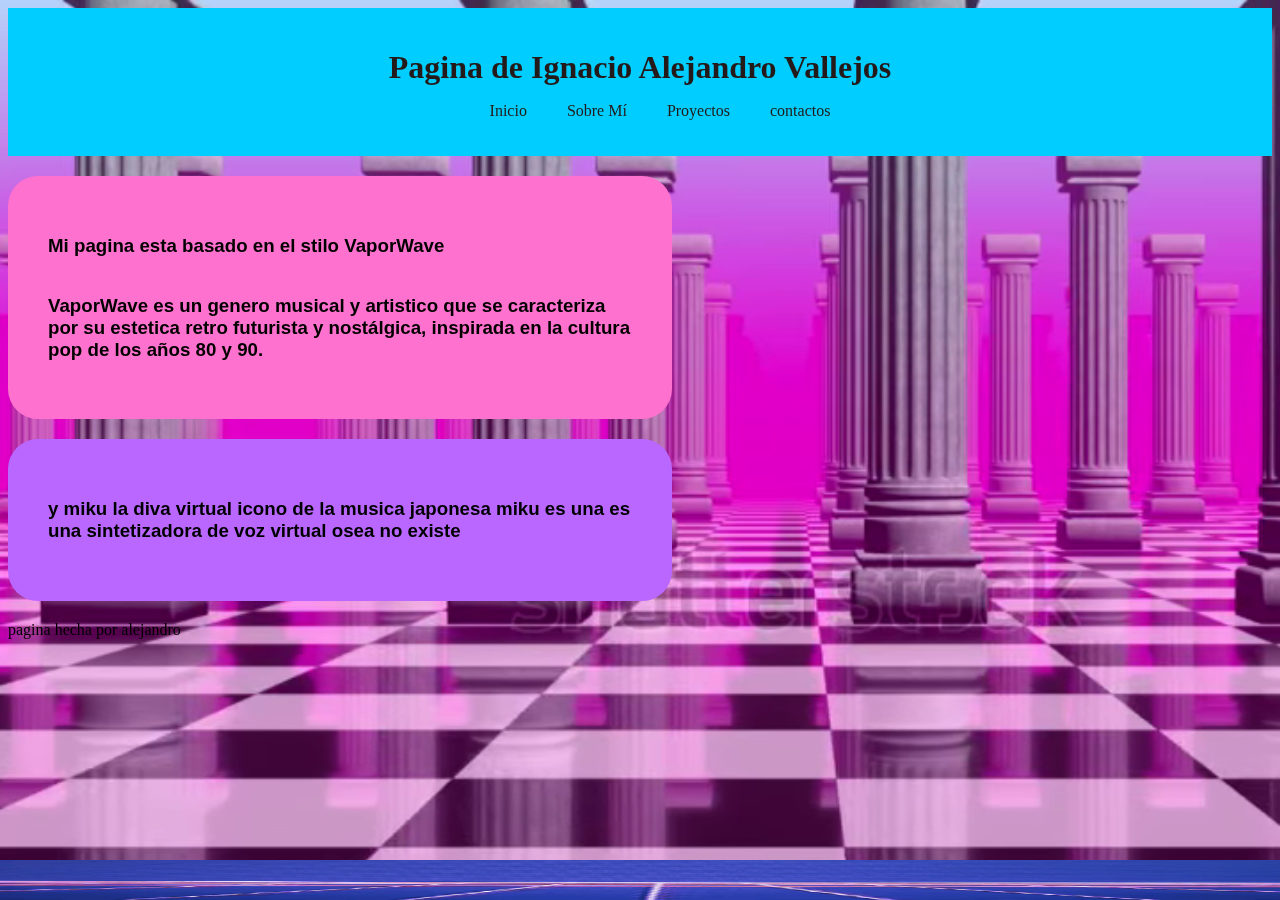
<file: index.html>
<!DOCTYPE html>
<html lang="es">
<head>
  <meta charset="UTF-8" />
  <meta name="viewport" content="width=device-width, initial-scale=1.0"/>
  <title>Inicio </title>
  <link rel="stylesheet" href="assets\css\style.css" />
</head>

<body>
  <header>
    <h1>Pagina de Ignacio Alejandro Vallejos</h1>
    <nav>
      <ul class="nav-list">
        <li><a href="index.html">Inicio</a></li>
        <li><a href="sobre-mi.html">Sobre Mí</a></li>
        <li><a href="proyectos.html">Proyectos</a></li>
        <li><a href="contactos.html">contactos</a></li>
      </ul>
    </nav>

  </header>

<video autoplay muted loop playsinline id="video-fondo">
  <source src="assets\imagenes\gifs\stock-footage-aesthetic-landscape-with-colonnade-of-white-pillars-with-surreal-black-and-white-checkered-floor.webm">
</video>

  <div class="container">
    
    <div class="box1">
      <h3>Mi pagina esta basado en el stilo VaporWave</h3>
      <h3>VaporWave es un genero musical y artistico que se caracteriza por su estetica retro futurista y nostálgica, inspirada en la cultura pop de los años 80 y 90.</h3>

    </div>
    <div class="box2">
      <h3> y miku la diva virtual icono de la musica japonesa
        miku es una es una sintetizadora de voz virtual
        osea no existe
      </h3>
    </div>
    
  </div>
  <footer>
    <p>pagina hecha por alejandro</p>
  <img id="wave-footer" src="assets\imagenes\gifs\gif horizontal.gif" alt="">
  </footer>
</body>
</html>
</file>
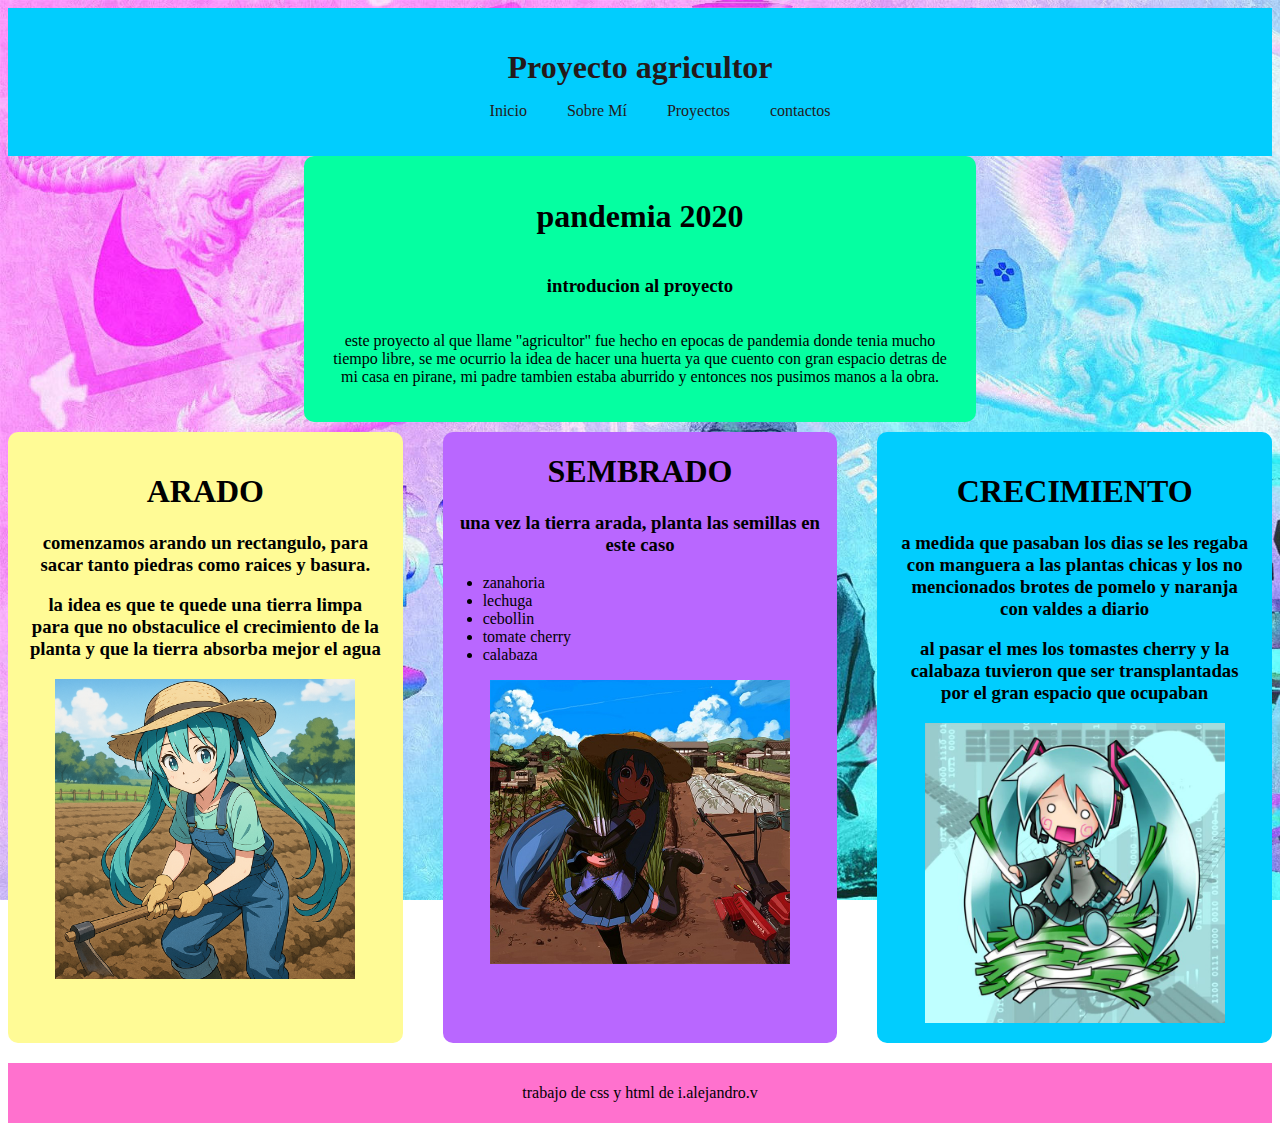
<file: proyectos.html>
<!DOCTYPE html>
<html lang="es">
<head>
  <meta charset="UTF-8" />
  <meta name="viewport" content="width=device-width, initial-scale=1.0"/>
  <title>Proyectos </title>
  <link rel="stylesheet" href="assets\css\style.css">
</head>

<body class="body-proyecto">
  
  <header>
    <h1>Proyecto agricultor</h1>
    <nav>
      <ul class="nav-list">
        <li><a href="index.html">Inicio</a></li>
        <li><a href="sobre-mi.html">Sobre Mí</a></li>
        <li><a href="proyectos.html">Proyectos</a></li>
        <li><a href="contactos.html">contactos</a></li>
      </ul>
    </nav>
  </header>
  
<div class="proyecto">
  <h1>pandemia 2020</h1>
  <h3>introducion al proyecto</h3>
  <p>
    este proyecto al que llame "agricultor" fue hecho en epocas de pandemia donde tenia mucho tiempo libre, se me ocurrio la idea de hacer una huerta
    ya que cuento con gran espacio detras de mi casa en pirane, mi padre tambien estaba aburrido y entonces nos pusimos manos a la obra.
  </p>
</div>

<div class="contenedor-expli">

<div class="explicacion-1">
  <h1><strong>ARADO</strong></h1>
  <h3>comenzamos arando un rectangulo, para sacar tanto piedras como raices y basura.</h3>
  <h3>la idea es que te quede una tierra limpa para que no obstaculice el crecimiento de la planta y que la tierra absorba mejor el agua</h3>
  <img id="miku-explicacion-1" src="assets\imagenes\imagenes-proyecto\Miku trabajando en el campo.png" alt="arando">
</div>

<div class="explicacion-2">
  <h1>SEMBRADO</h1>
  <h3>una vez la tierra arada, planta las semillas en este caso </h3>
    
    <ul class="lista-semilla">
    <li>zanahoria</li>
    <li>lechuga</li>
    <li>cebollin</li>
    <li>tomate cherry</li>
    <li>calabaza</li>
  </ul>
<img id="miku-explicacion-2" src="assets\imagenes\imagenes-proyecto\miku-explicacion-2.jpg" alt="explicacion-2">
</div>

<div class="explicacion-3">
  <h1><strong>CRECIMIENTO</strong></h1>
  <h3>a medida que pasaban los dias se les regaba con manguera a las plantas chicas y los no mencionados brotes de pomelo y naranja con valdes a diario</h3>
  <h3>al pasar el mes los tomastes cherry y la calabaza tuvieron que ser transplantadas por el gran espacio que ocupaban </h3>
  <img id="miku-explicacion-3" src="assets\imagenes\imagenes-proyecto\miku-explicacion-3.jpg" alt="miku-puerro">
</div>

</div>


  <footer class="footer-sobre-mi">
    <p>trabajo de css y html de i.alejandro.v</p>
  </footer>
</body>
</html>
</file>
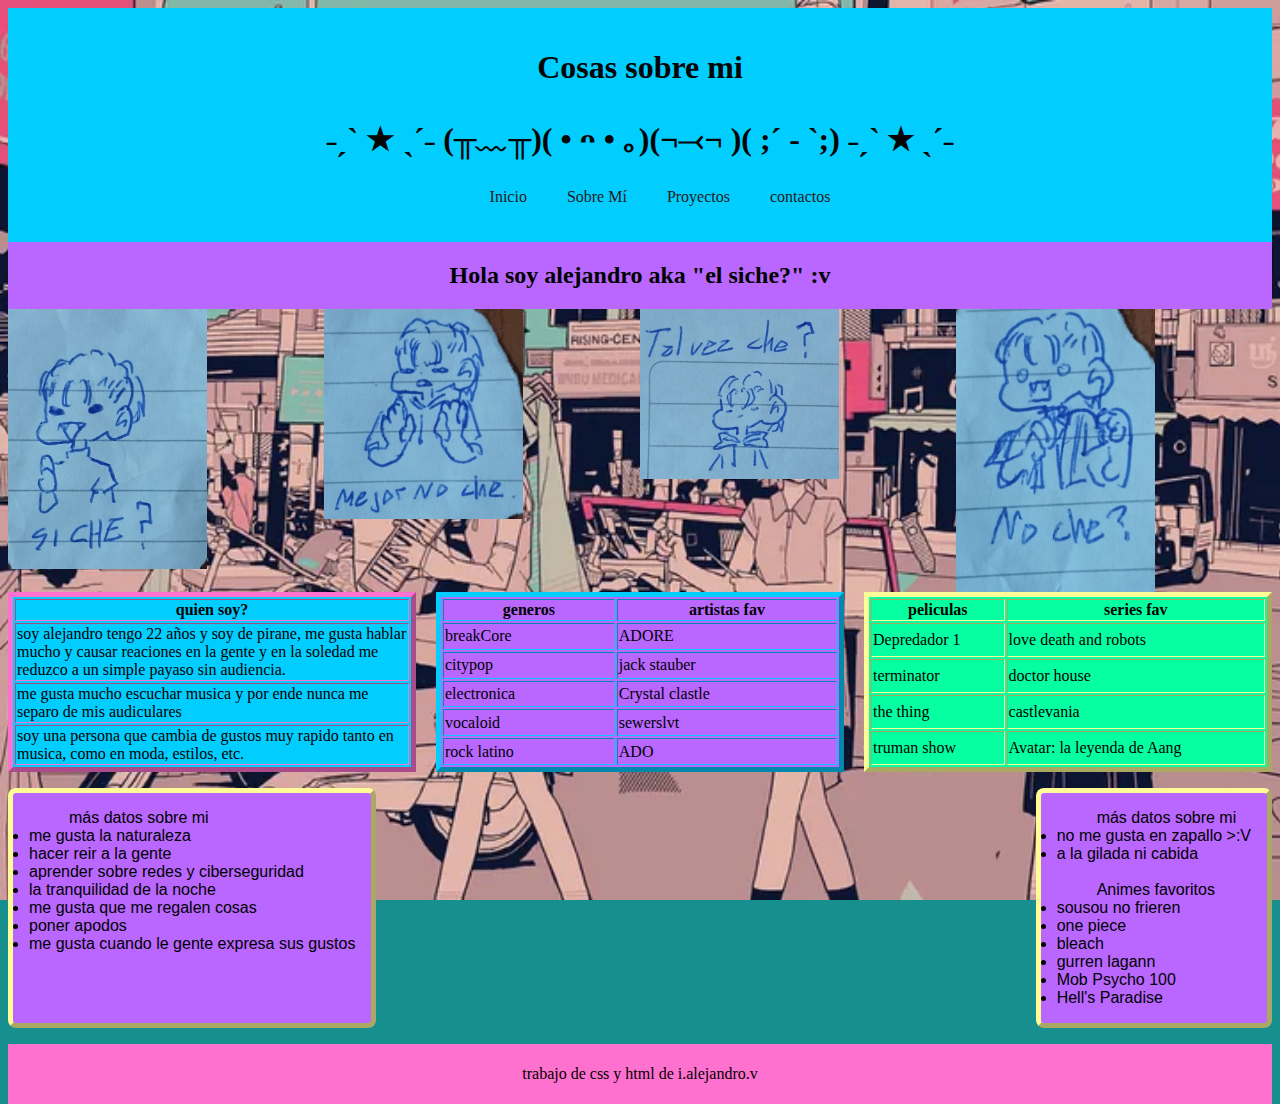
<file: sobre-mi.html>
<!DOCTYPE html>
<html lang="es">
<head>
  <meta charset="UTF-8" />
  <meta name="viewport" content="width=device-width, initial-scale=1.0"/>
  <title>Sobre Mí </title>
  <link rel="stylesheet" href="assets\css\style.css">
</head>
<body class="body-sobre-mi">

  <header class="header-sobre-mi">
    <h1> Cosas sobre mi  </h1>
    <h1>˗ˏˋ ★ ˎˊ˗  (╥﹏╥)( • ᴖ • ｡)(¬⤙¬ )( ;´ - `;)  ˗ˏˋ ★ ˎˊ˗ </h1>

    <nav>
      <ul class="nav-list">
        <li><a href="index.html">Inicio</a></li>
        <li><a href="sobre-mi.html">Sobre Mí</a></li>
        <li><a href="proyectos.html">Proyectos</a></li>
        <li><a href="contactos.html">contactos</a></li>
      </ul>
    </nav>
  </header>


<div class="box1-sobre">
  <h2>Hola soy alejandro aka "el siche?" :v</h2>
</div>

<div class="imagenes-che" >
  <img src="assets\imagenes\imagenes che\siche.jpeg" alt="siche">
  <img src="assets\imagenes\imagenes che\mejor no che.jpeg" alt="mejor no che">
  <img src="assets\imagenes\imagenes che\talvez che.jpeg" alt="talvez che">
  <img src="assets\imagenes\imagenes che\no che.jpeg" alt="noche">
</div>

<div class="contene-tablas-sobre-mi">

<table class="tabla-sobre-mi" border="1" >

  <thead>
    <tr>
      <th>quien soy?</th>
    </tr>
  </thead>

  <tbody>
    <tr>
      <td>
        soy alejandro tengo 22 años y soy de pirane, me gusta hablar mucho y causar reaciones en la gente y en la soledad me reduzco a un simple payaso sin audiencia.
      </td>
    </tr>
    <tr>
      <td>
        me gusta mucho escuchar musica y por ende nunca me separo de mis audiculares
        </td>
    </tr>
    <tr>
      <td>
        soy una persona que cambia de gustos muy rapido tanto en musica, como en moda, estilos, etc.
      </td>
    </tr>

  </tbody>
</table>

<table class="tabla-generos-musi" border="1">
  <thead>
    <tr>
      <th>generos</th>
      <th> artistas fav</th>
    </tr>
  </thead>

  <tbody>
    <tr>
      <td>breakCore</td>
      <td>ADORE</td>
    </tr>
    <tr>
      <td>citypop</td>
      <td>jack stauber</td>
    </tr>
    <tr>
      <td>electronica</td>
      <td>Crystal clastle</td>
    </tr>
    <tr>
      <td>vocaloid </td>
      <td> sewerslvt </td>
    </tr>
    <tr>
      <td>rock latino</td>
      <td> ADO</td>
    </tr>
  </tbody>
  
</table>

<table class="tabla-peliculas-series" border="1" >
  <thead>
    <tr>
      <th>peliculas</th>
      <th> series fav</th>
    </tr>
  </thead>

  <tbody>
    <tr>
      <td>Depredador 1</td>
      <td>love death and robots</td>
    </tr>
    <tr>
      <td>terminator</td>
      <td>doctor house</td>
    </tr>
    <tr>
      <td>the thing</td>
      <td>castlevania</td>
    </tr>
    <tr>
      <td> truman show </td>
      <td> Avatar: la leyenda de Aang </td>
    </tr>
  </tbody>
</table>
</div>

<div class="mas-sobre-mi">
  <div class="row">
    <ul class="lista-sobre-mi">
      <ul>más datos sobre mi</ul>
      <li>me gusta la naturaleza</li>
      <li>hacer reir a la gente</li>
      <li>aprender sobre redes y ciberseguridad</li>
      <li>la tranquilidad de la noche</li>
      <li>me gusta que me regalen cosas</li>
      <li>poner apodos</li>
      <li>me gusta cuando le gente expresa sus gustos</li>
    </ul>
    <ul class="lista-sobre-mi">
      <ul>más datos sobre mi</ul>
      <li>no me gusta en zapallo >:V</li>
      <li>a la gilada ni cabida</li>
      <br>
      <ul> Animes favoritos</ul>
      <li>sousou no frieren</li> 
      <li>one piece</li> 
      <li>bleach</li>
      <li>gurren lagann</li> 
      <li>Mob Psycho 100 </li> 
      <li>Hell's Paradise</li> 
    </ul>
  </div>
</div>


  <footer class="footer-sobre-mi">
    <p>trabajo de css y html de i.alejandro.v</p>
  </footer>
</body>
</html>
</file>
